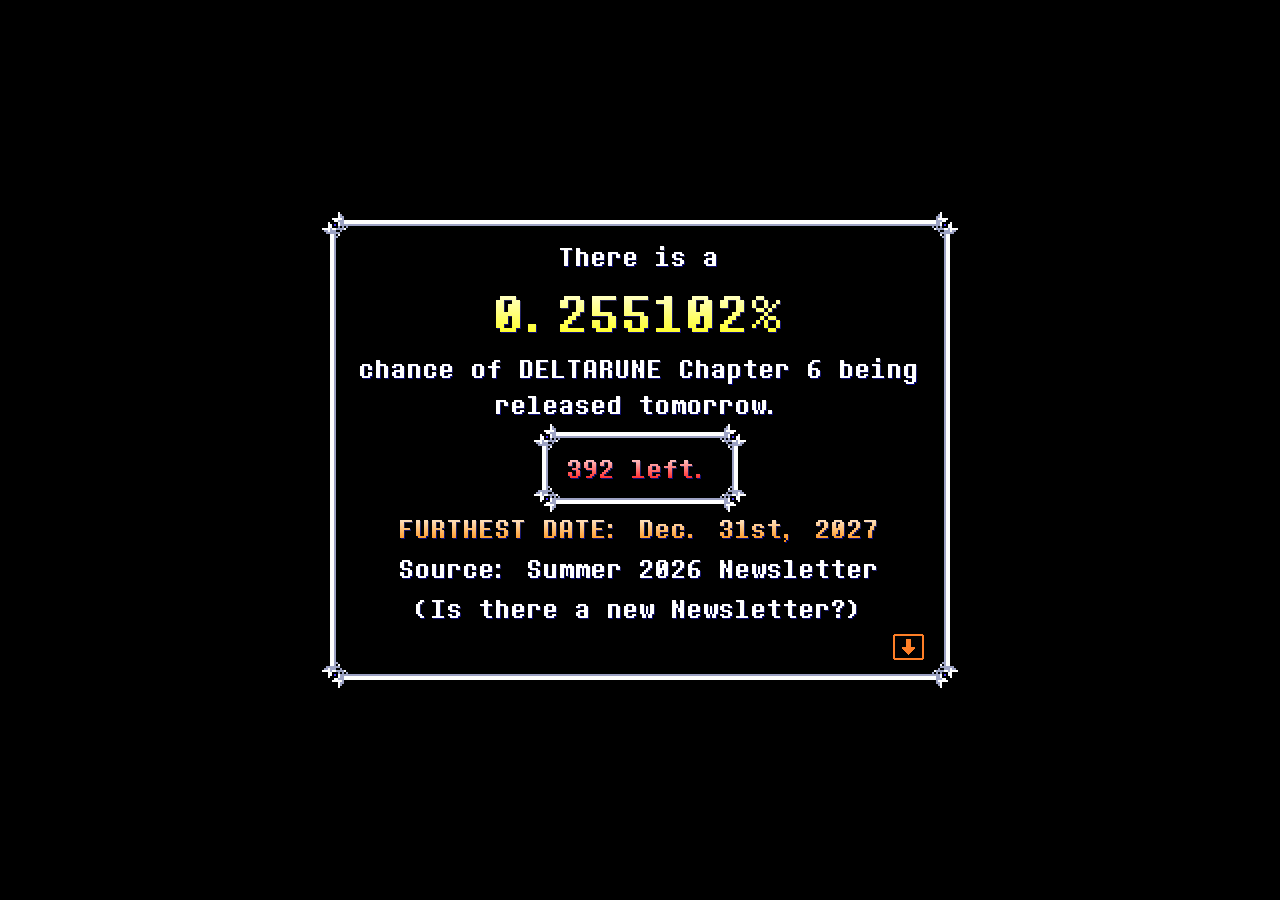
<file: index.html>
<!DOCTYPE html>
<html lang="en">
<head>
    <meta charset="UTF-8">
    <meta name="viewport" content="width=device-width, initial-scale=1.0">
    <meta name="description" content="* DELTARUNE tomorrow...">
    <script type="module" src="js/index.js"></script>
    <script src="js/calcTime.js"></script>
    <link id="icon"rel="shortcut icon"href="favicon/favicon.ico"type="image/x-icon">
    <title>* DELTARUNE tomorrow...</title>
</head>
<main>
    <body style="background-color: black;">
        <form id="step"></form>
    </body>
</main>
</html>
</file>
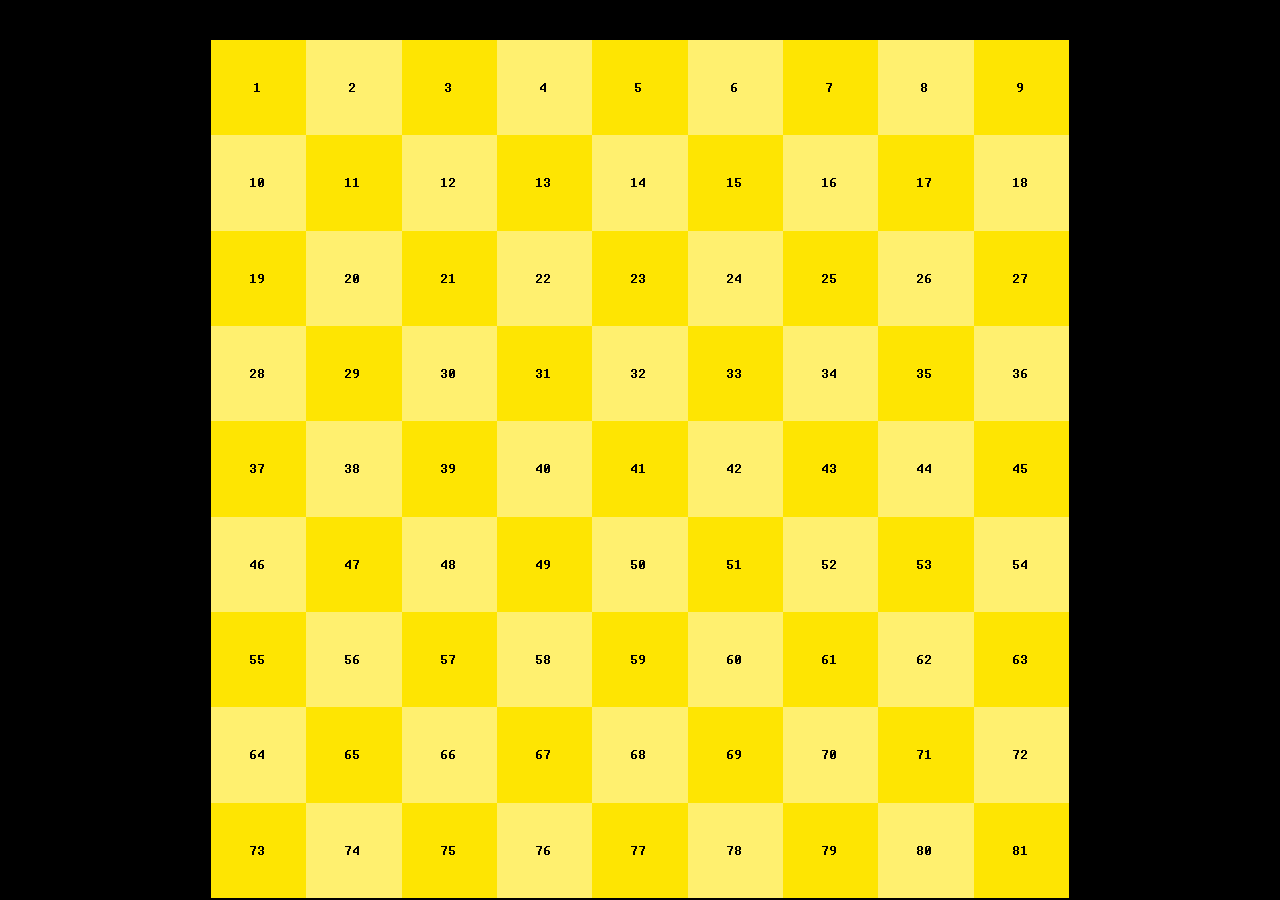
<file: flowery.html>
<!DOCTYPE html>
<html lang="en">
<head>
    <meta charset="UTF-8">
    <meta name="description"content="* Flowery!">
    <meta name="viewport" content="width=device-width, initial-scale=1.0">
    <link id="icon"rel="shortcut icon"href="favicon/favicon.ico"type="image/x-icon">
    <link rel="stylesheet" href="css/style.css">
    <script src="js/flowery.js"></script>
    <title id="title">* Flowery!</title>
</head>
<body style="background-color:black;margin:0px;">
    <main>
        <div id="message"></div>
        <div id="soundboard"></div>
    </main>
</body>
</html>
</file>
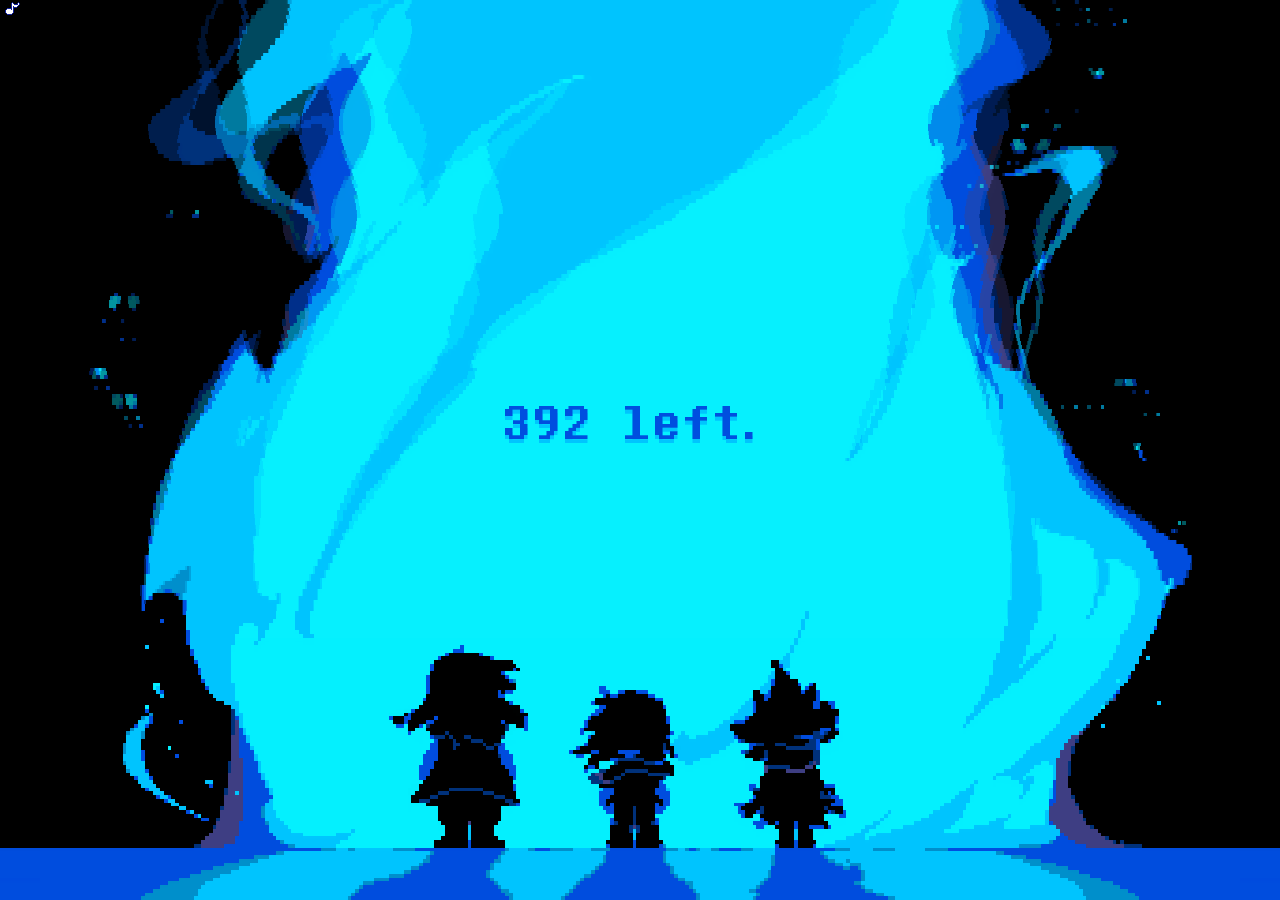
<file: fountain.html>
<!DOCTYPE html>
<html lang="en">
<head>
    <meta charset="UTF-8">
    <meta name="viewport" content="width=device-width, initial-scale=1.0">
    <meta name="description" content="FOUNTAIN">
    <link id="icon"rel="shortcut icon"href="favicon/favicon.ico"type="image/x-icon">
    <script src="js/fountain.js"></script>
    <script src="js/calcTime.js"></script>
    <link rel="stylesheet" href="css/style.css">
    <script src="js/muslogo.js"></script>
    <style>
        body{overflow:hidden;}
        #muslogo:hover{cursor:pointer;}
    </style>
    <title>FOUNTAIN</title>
</head>
<main>
    <body style="background-color:black;overflow:hidden;">
        <img id="muslogo" onclick="playMusic();" src="spr/spr_muslogo.png" alt="Music note" style="z-index:10;display:block;image-rendering:pixelated;position:absolute;top:0px;left:0px;" width="29px">
        <canvas id="textPlaying" style="z-index:10;display:none;position:absolute;top:-1px;left:29px;"></canvas>
    </body>
</main>
</html>
</file>
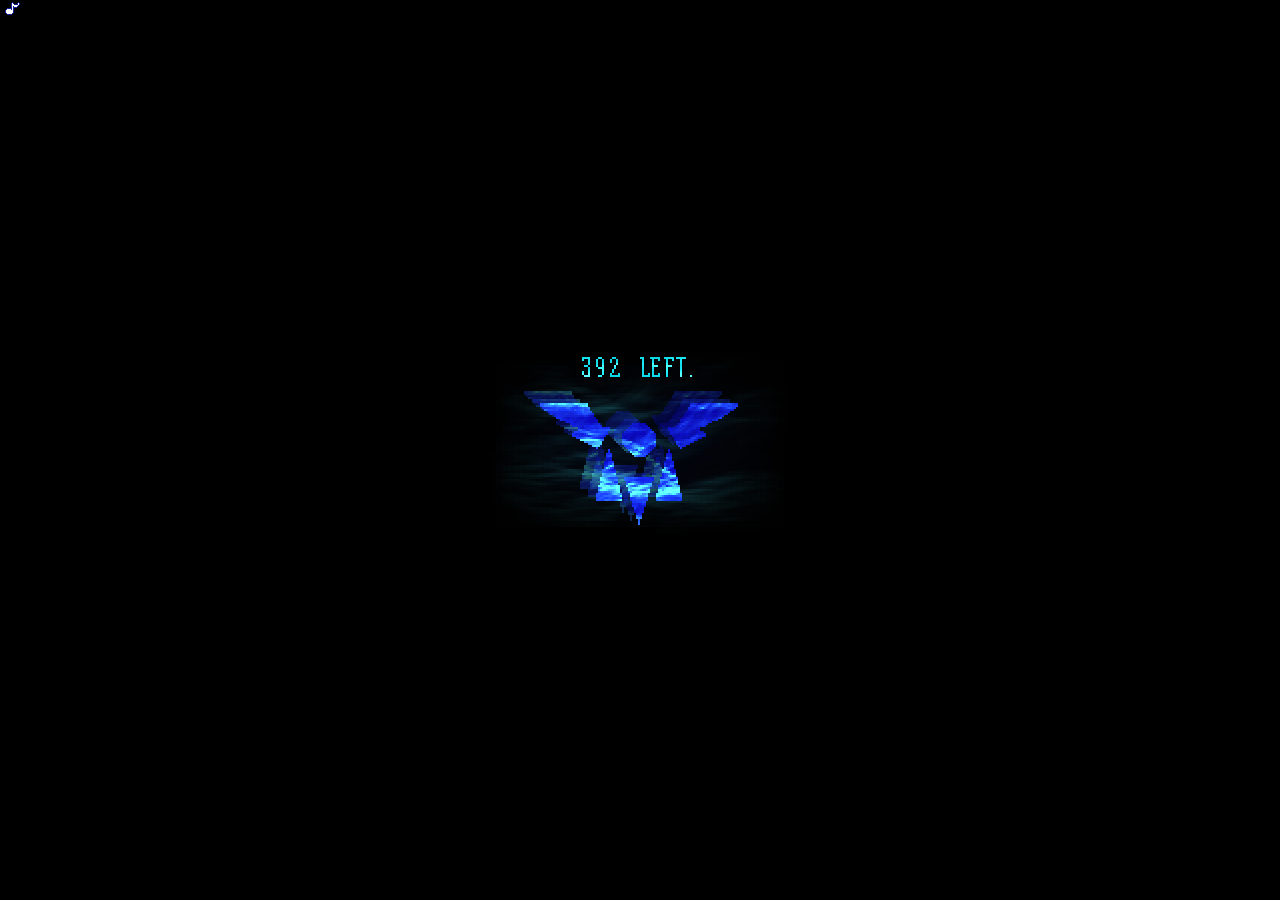
<file: prophecy.html>
<!DOCTYPE html>
<html lang="en">
<head>
    <meta charset="UTF-8">
    <meta name="viewport" content="width=device-width, initial-scale=1.0">
    <meta name="description" content="PROPHECY">
    <link id="icon"rel="shortcut icon"href="favicon/favicon.ico"type="image/x-icon">
    <script src="js/prophecy.js"></script>
    <script src="js/calcTime.js"></script>
    <script src="fnt/fonts.js"></script>
    <script src="js/muslogo.js"></script>
    <style>
        body{overflow:hidden;}
        #muslogo:hover{cursor:pointer;}
    </style>
    <title>PROPHECY</title>
</head>
<main>
    <body style="background-color: black;">
        <img id="muslogo" onclick="playMusic();" src="spr/spr_muslogo.png" alt="Music note" style="display:none;image-rendering:pixelated;position:absolute;top:0px;left:0px;" width="29px">
        <canvas id="textPlaying" style="display:none;position:absolute;top:-1px;left:29px;"></canvas>
    </body>
</main>
</html>
</file>
<file: css/style.css>
@font-face {
    font-family: "fnt_main";
    src: url("../fnt/fnt_main.ttf");
}

body {
    font-family: "fnt_main";
}
</file>
